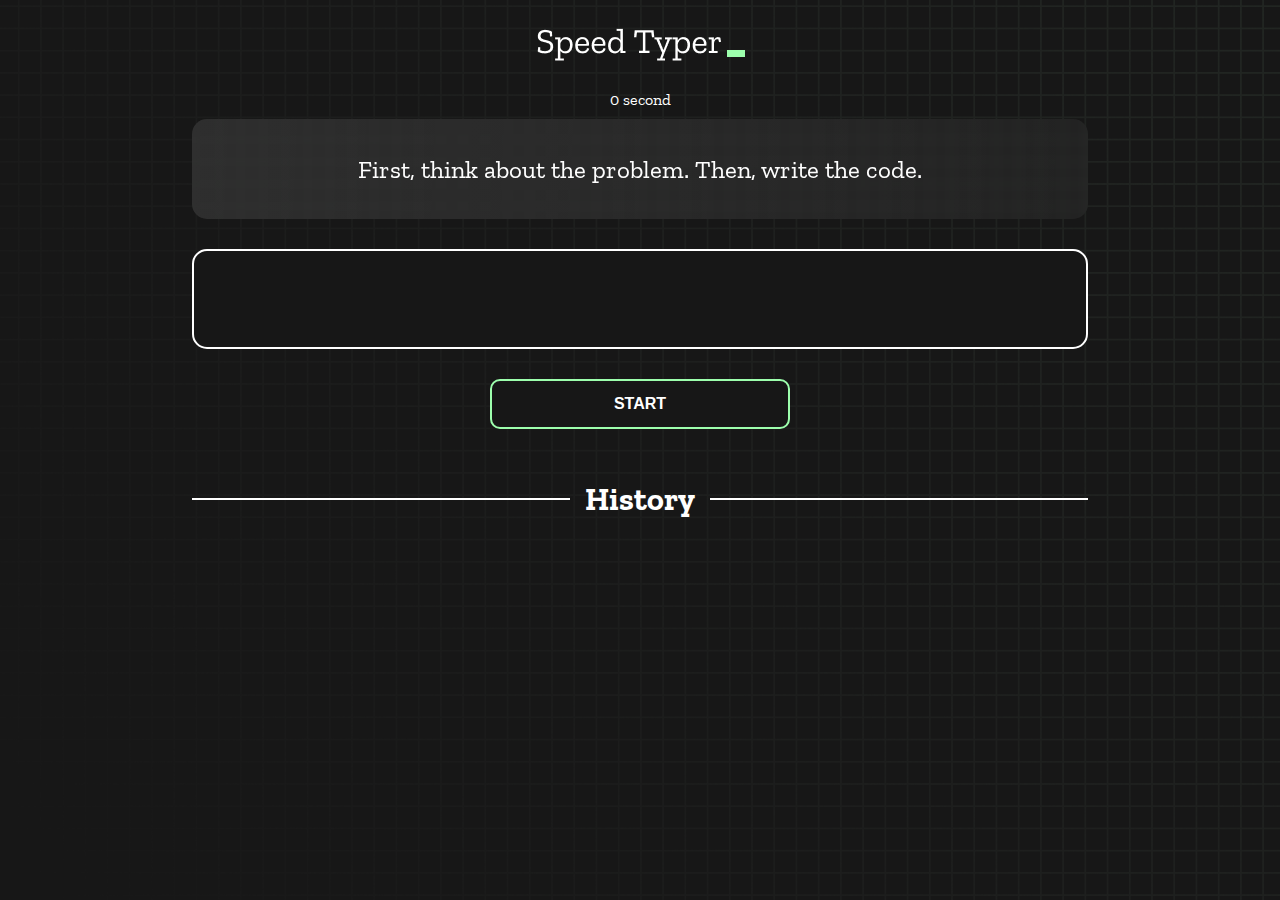
<file: index.html>
<!DOCTYPE html>
<html lang="en">
  <head>
    <meta charset="UTF-8" />
    <meta http-equiv="X-UA-Compatible" content="IE=edge" />
    <meta name="viewport" content="width=device-width, initial-scale=1.0" />
    <title>Speed Monster</title>
    <link rel="stylesheet" href="styles.css" />
    <link rel="preconnect" href="https://fonts.googleapis.com" />
    <link rel="preconnect" href="https://fonts.gstatic.com" crossorigin />
    <link
      href="https://fonts.googleapis.com/css2?family=Zilla+Slab:wght@300;400;500&display=swap"
      rel="stylesheet"
    />
  </head>
  <body>
    <h1 class="title"><img src="./logo.png" /></h1>
    <div id="show-time">0 second</div>

    <div class="box-container">
      <div id="question"></div>

      <div id="display" class="inactive"></div>

      <div class="buttons">
        <button id="starts">START</button>
      </div>

      <div class="divider-container">
        <div class="line"></div>
        <h1 class="title2">History</h1>
        <div class="line"></div>
      </div>
      <div id="histories"></div>
    </div>

    <div id="countdown"></div>
    <div id="modal-background" class="hidden"></div>
    <div id="result" class="hidden"></div>

    <script src="./history.js"></script>
    <script src="./script.js"></script>
  </body>
</html>
</file>
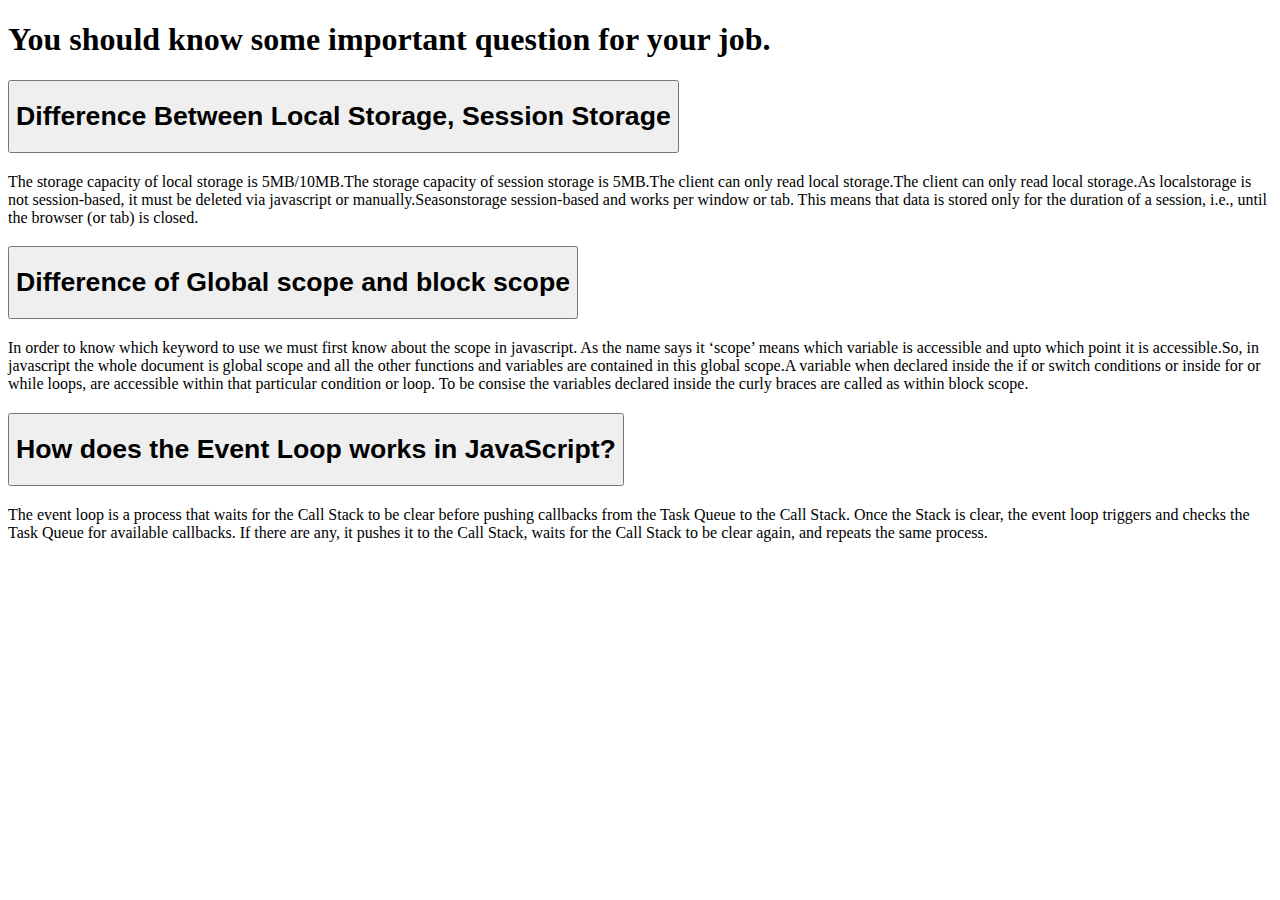
<file: blog.html>
<!doctype html>
<html lang="en">
  <head>
    <meta charset="utf-8">
    <meta name="viewport" content="width=device-width, initial-scale=1">
    <title>Blog Site</title>
    <link href="https://cdn.jsdelivr.net/npm/bootstrap@5.2.1/dist/css/bootstrap.min.css" rel="stylesheet" integrity="sha384-iYQeCzEYFbKjA/T2uDLTpkwGzCiq6soy8tYaI1GyVh/UjpbCx/TYkiZhlZB6+fzT" crossorigin="anonymous">
  </head>
  <body>
    <h1 class="container text-center mt-3 text-info">You should know some important question for your job.</h1>
    <div class="accordion container mt-5" id="accordionExample">
        <div class="accordion-item">
          <h2 class="accordion-header" id="headingOne">
            <button class="accordion-button" type="button" data-bs-toggle="collapse" data-bs-target="#collapseOne" aria-expanded="true" aria-controls="collapseOne">
                <h1>Difference Between Local Storage, Session Storage</h1>
            </button>
          </h2>
          <div id="collapseOne" class="accordion-collapse collapse show" aria-labelledby="headingOne" data-bs-parent="#accordionExample">
            <div class="accordion-body">
                <p>The storage capacity of local storage is 5MB/10MB.The storage capacity of session storage is 5MB.The client  can only read local storage.The client can only read local storage.As localstorage is not session-based, it must be deleted via javascript or manually.Seasonstorage session-based and works per window or tab. This means that data is stored only for the duration of a session, i.e., until the browser (or tab) is closed.</p>
            </div>
          </div>
        </div>
        <div class="accordion-item">
          <h2 class="accordion-header" id="headingTwo">
            <button class="accordion-button collapsed" type="button" data-bs-toggle="collapse" data-bs-target="#collapseTwo" aria-expanded="false" aria-controls="collapseTwo">
              <h1>Difference of Global scope and block scope</h1>
            </button>
          </h2>
          <div id="collapseTwo" class="accordion-collapse collapse" aria-labelledby="headingTwo" data-bs-parent="#accordionExample">
            <div class="accordion-body">
              <p>In order to know which keyword to use we must first know about the scope in javascript. As the name says it ‘scope’ means which variable is accessible and upto which point it is accessible.So, in javascript the whole document is global scope and all the other functions and variables are contained in this global scope.A variable when declared inside the if or switch conditions or inside for or while loops, are accessible within that particular condition or loop. To be consise the variables declared inside the curly braces are called as within block scope.</p>
            </div>
          </div>
        </div>
        <div class="accordion-item">
          <h2 class="accordion-header" id="headingThree">
            <button class="accordion-button collapsed" type="button" data-bs-toggle="collapse" data-bs-target="#collapseThree" aria-expanded="false" aria-controls="collapseThree">
                <h1>How does the Event Loop works in JavaScript?</h1>
            </button>
          </h2>
          <div id="collapseThree" class="accordion-collapse collapse" aria-labelledby="headingThree" data-bs-parent="#accordionExample">
            <div class="accordion-body">
              <p>The event loop is a process that waits for the Call Stack to be clear before pushing callbacks from the Task Queue to the Call Stack. Once the Stack is clear, the event loop triggers and checks the Task Queue for available callbacks. If there are any, it pushes it to the Call Stack, waits for the Call Stack to be clear again, and repeats the same process.</p>
            </div>
          </div>
        </div>
      </div>
    <script src="https://cdn.jsdelivr.net/npm/bootstrap@5.2.1/dist/js/bootstrap.bundle.min.js" integrity="sha384-u1OknCvxWvY5kfmNBILK2hRnQC3Pr17a+RTT6rIHI7NnikvbZlHgTPOOmMi466C8" crossorigin="anonymous"></script>
  </body>
</html>
</file>
<file: styles.css>
* {
  padding: 0;
  margin: 0;
  box-sizing: border-box;
}

body {
  background-image: url("./bg.png");
  background-size: cover;
  background-position: left top;
  font-family: "Zilla Slab", serif;
}

.box-container {
  width: 70%;
  margin: 0 auto;
}

#question {
  height: 100px;
  display: flex;
  align-items: center;
  justify-content: center;
  color: white;
  font-size: 25px;
  border-radius: 15px;
  background: rgb(255, 255, 255);
  background: linear-gradient(
    92.49deg,
    rgba(255, 255, 255, 0.1) 0.18%,
    rgba(255, 255, 255, 0.05) 99.85%
  );
  backdrop-filter: blur(5px);
  margin-bottom: 30px;
}

#display {
  height: 100px;
  display: flex;
  flex-wrap: wrap;
  align-items: center;
  padding-left: 5rem;
  color: white;
  font-size: 32px;
  background-color: #171717;
  border: 2px solid #9dffad;
  border-radius: 15px;
}

#countdown {
  position: fixed;
  height: 100vh;
  width: 100vw;
  background-color: rgba(0, 0, 0, 0.8);
  top: 0;
  left: 0;
  display: flex;
  align-items: center;
  justify-content: center;
  font-size: 3rem;
  color: white;
  display: none;
}
#result {
  position: fixed;
  top: 10%; 
  left: 10%;
  transform: translate(-50%, -50%);
  height: 250px;
  width: 400px;
  background-color: #171717;
  border-radius: 15px;
  border: 2px solid #9dffad;
  color: white;
  text-align: center;
  padding: 2rem;
}
#show-time{
  text-align: center;
  color: white;
  margin: 10px 0;
}

.green {
  color: #9dffad;
}
.red {
  color: #eb6565;
}
.bold {
  font-weight: 700;
}
.inactive {
  border: 2px solid white !important;
}
.hidden {
  display: none;
}
.title {
  text-align: center;
  color: white;
  margin: 20px 0;
}

.divider-container {
  height: 80px;
  display: flex;
  justify-content: center;
  align-items: center;
  gap: 15px;
  margin: 0 auto;
}

.line {
  height: 2px;
  background: white;
  width: 100%;
}

.title2 {
  color: white;
  display: block;
}

.buttons {
  display: flex;
  justify-content: center;
  margin: 30px 0;
}
button {
  padding: 10px 20px;
  border: none;
  font-size: 16px;
  font-weight: bold;
  width: 300px;
  height: 50px;
  color: white;
  background-color: #171717;
  border-radius: 10px;
  border: 2px solid #9dffad;
  cursor: pointer;
}

#histories {
  display: flex;
  flex-wrap: wrap;
  justify-content: space-around;
}

.card {
  width: 100%;
  height: 100%;
  padding: 50px;
  display: flex;
  justify-content: space-between;
  align-items: center;
  padding: 20px 30px;
  color: white;
  border-radius: 15px;
  background: rgb(255, 255, 255);
  background: linear-gradient(
    92.49deg,
    rgba(255, 255, 255, 0.1) 0.18%,
    rgba(255, 255, 255, 0.05) 99.85%
  );
  backdrop-filter: blur(5px);
  margin-bottom: 30px;
}

#modal-background {
  background: rgb(255, 255, 255);
  background: linear-gradient(
    92.49deg,
    rgba(255, 255, 255, 0.1) 0.18%,
    rgba(255, 255, 255, 0.05) 99.85%
  );
  backdrop-filter: blur(5px);
  height: 100vh;
  width: 100%;
  position: fixed;
  top: 0;
}

@media only screen and (max-width: 700px) {
  .box-container {
    padding: 0 20px;
    width: 100%;
  }
  .card {
    flex-direction: column;
  }
}
@media only screen and (min-width: 700px) {
  .card {
    float: left;
    width: 30%;
    flex-direction: column;
    margin-left: 5px;
  }
}
</file>
